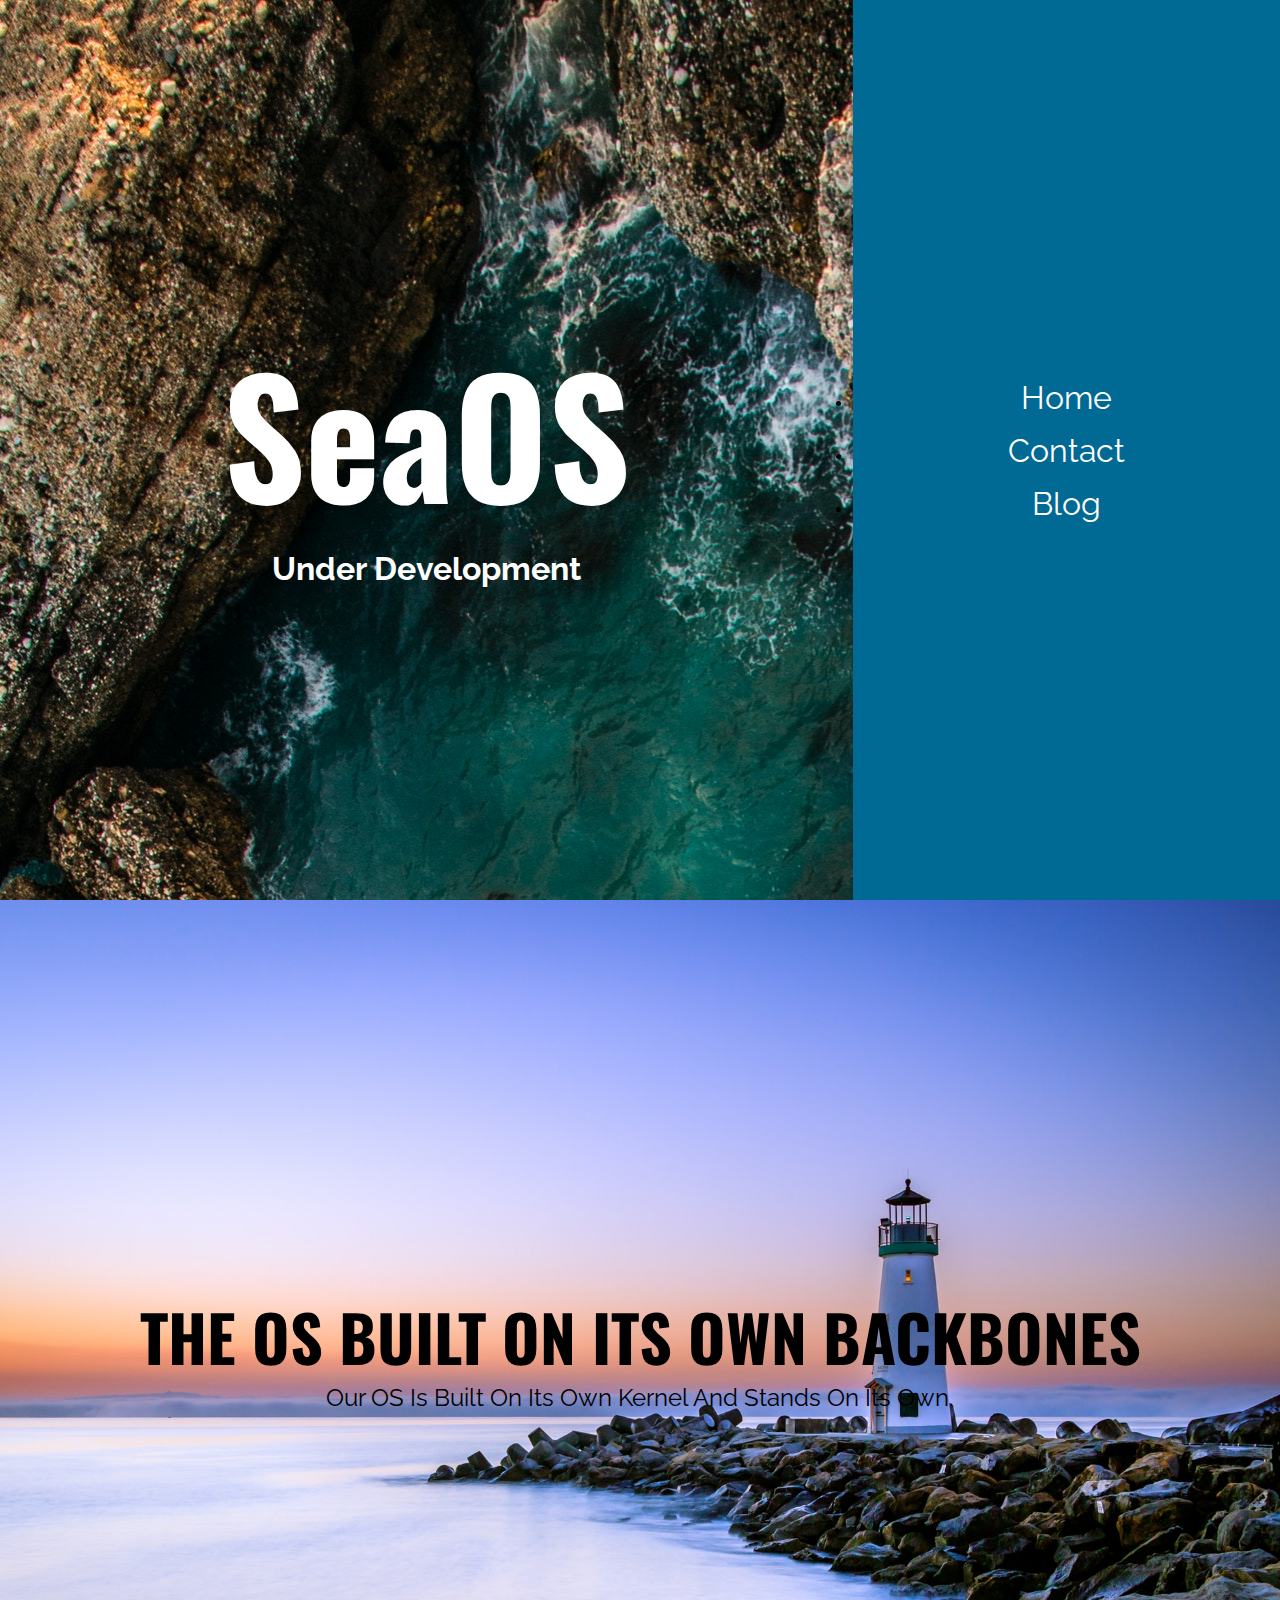
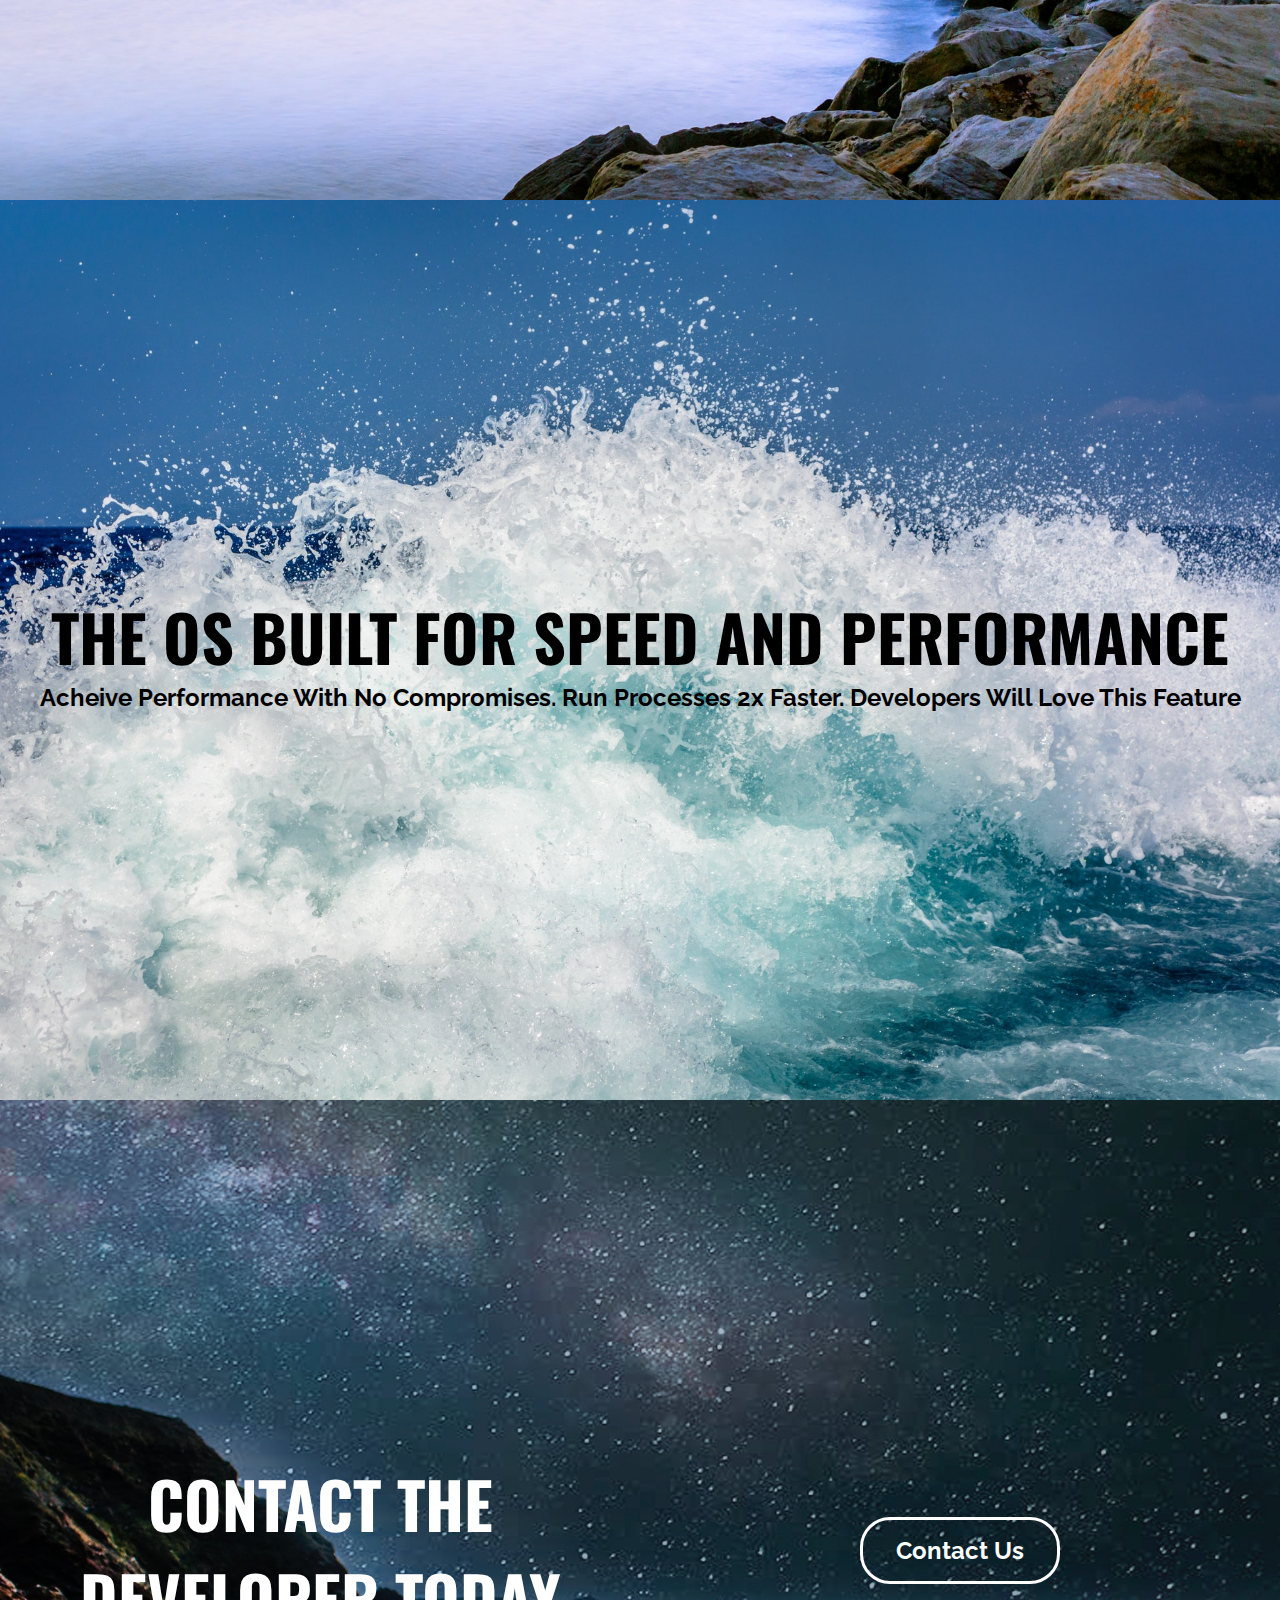
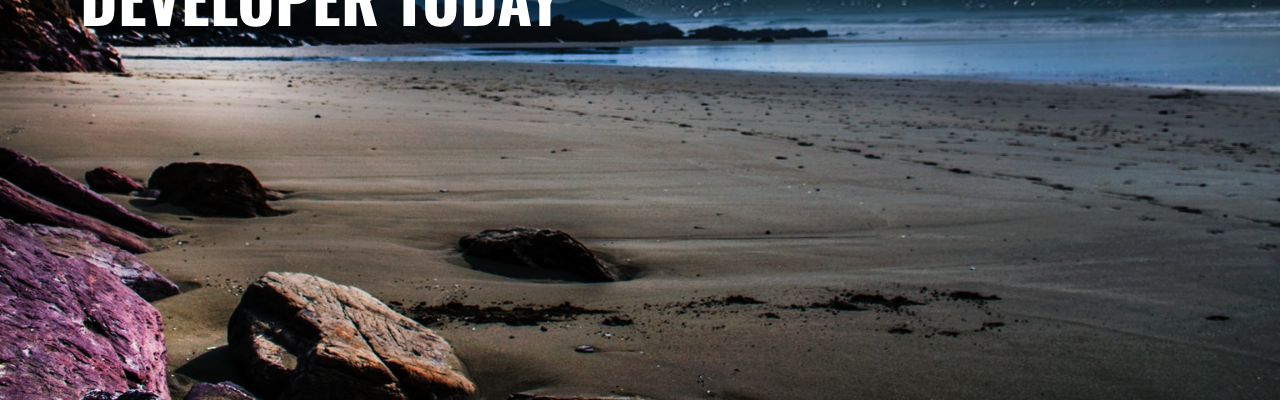
<file: index.html>
<!DOCTYPE html>
<html lang="en">
  <head>
    <meta charset="UTF-8" />
    <meta name="viewport" content="width=device-width, initial-scale=1.0" />
    <meta http-equiv="X-UA-Compatible" content="ie=edge" />
    <link rel="stylesheet" href="css/main.css" />
    <title>SeaOS | Homepage</title>
  </head>

  <body>
    <header>
      <nav>
        <div id="brand">
          <h1>SeaOS</h1>
          <small>Under Development</small>
        </div>
        <div id="main-nav">
          <ul>
            <li>
              <a href="index.html">Home</a>
            </li>
            <li>
              <a href="contact.html">Contact</a>
            </li>
            <li>
              <a href="blog.html">Blog</a>
            </li>
          </ul>
        </div>
      </nav>
    </header>
    <section class="section section-a">
      <div>
        <h2>The OS Built On its own backbones</h2>
        <p>Our OS Is built on its own kernel and stands on its own.</p>
      </div>
    </section>
    <section class="section section-c">
      <div>
        <h2>The OS Built for Speed and Performance</h2>
        <p>
          Acheive Performance with no compromises. Run processes 2x faster.
          Developers will love this feature
        </p>
      </div>
    </section>
    <section class="section-b">
      <div>
        <div>
          <h2>Contact the Developer Today</h2>
        </div>
        <div>
          <a href="contact.html" class="btn">Contact Us</a>
        </div>
      </div>
    </section>
  </body>
</html>
</file>
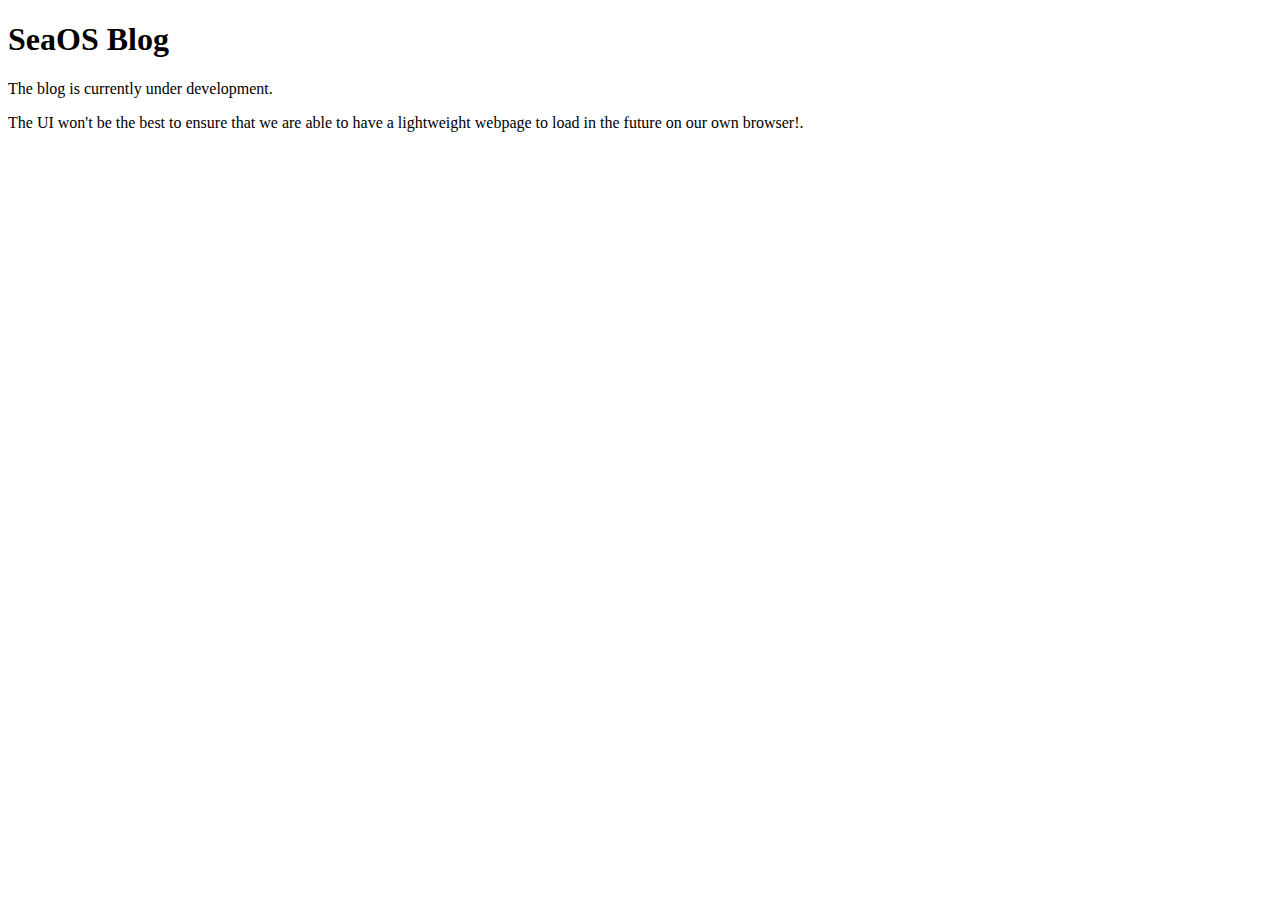
<file: blog.html>
<!DOCTYPE html>
<html lang="en">
  <head>
    <meta charset="UTF-8" />
    <meta name="viewport" content="width=device-width, initial-scale=1.0" />
    <title>Blog | SeaOS</title>
  </head>
  <body>
    <h1>SeaOS Blog</h1>
    <p>The blog is currently under development.</p>
    <p>
      The UI won't be the best to ensure that we are able to have a lightweight
      webpage to load in the future on our own browser!.
    </p>
  </body>
</html>
</file>
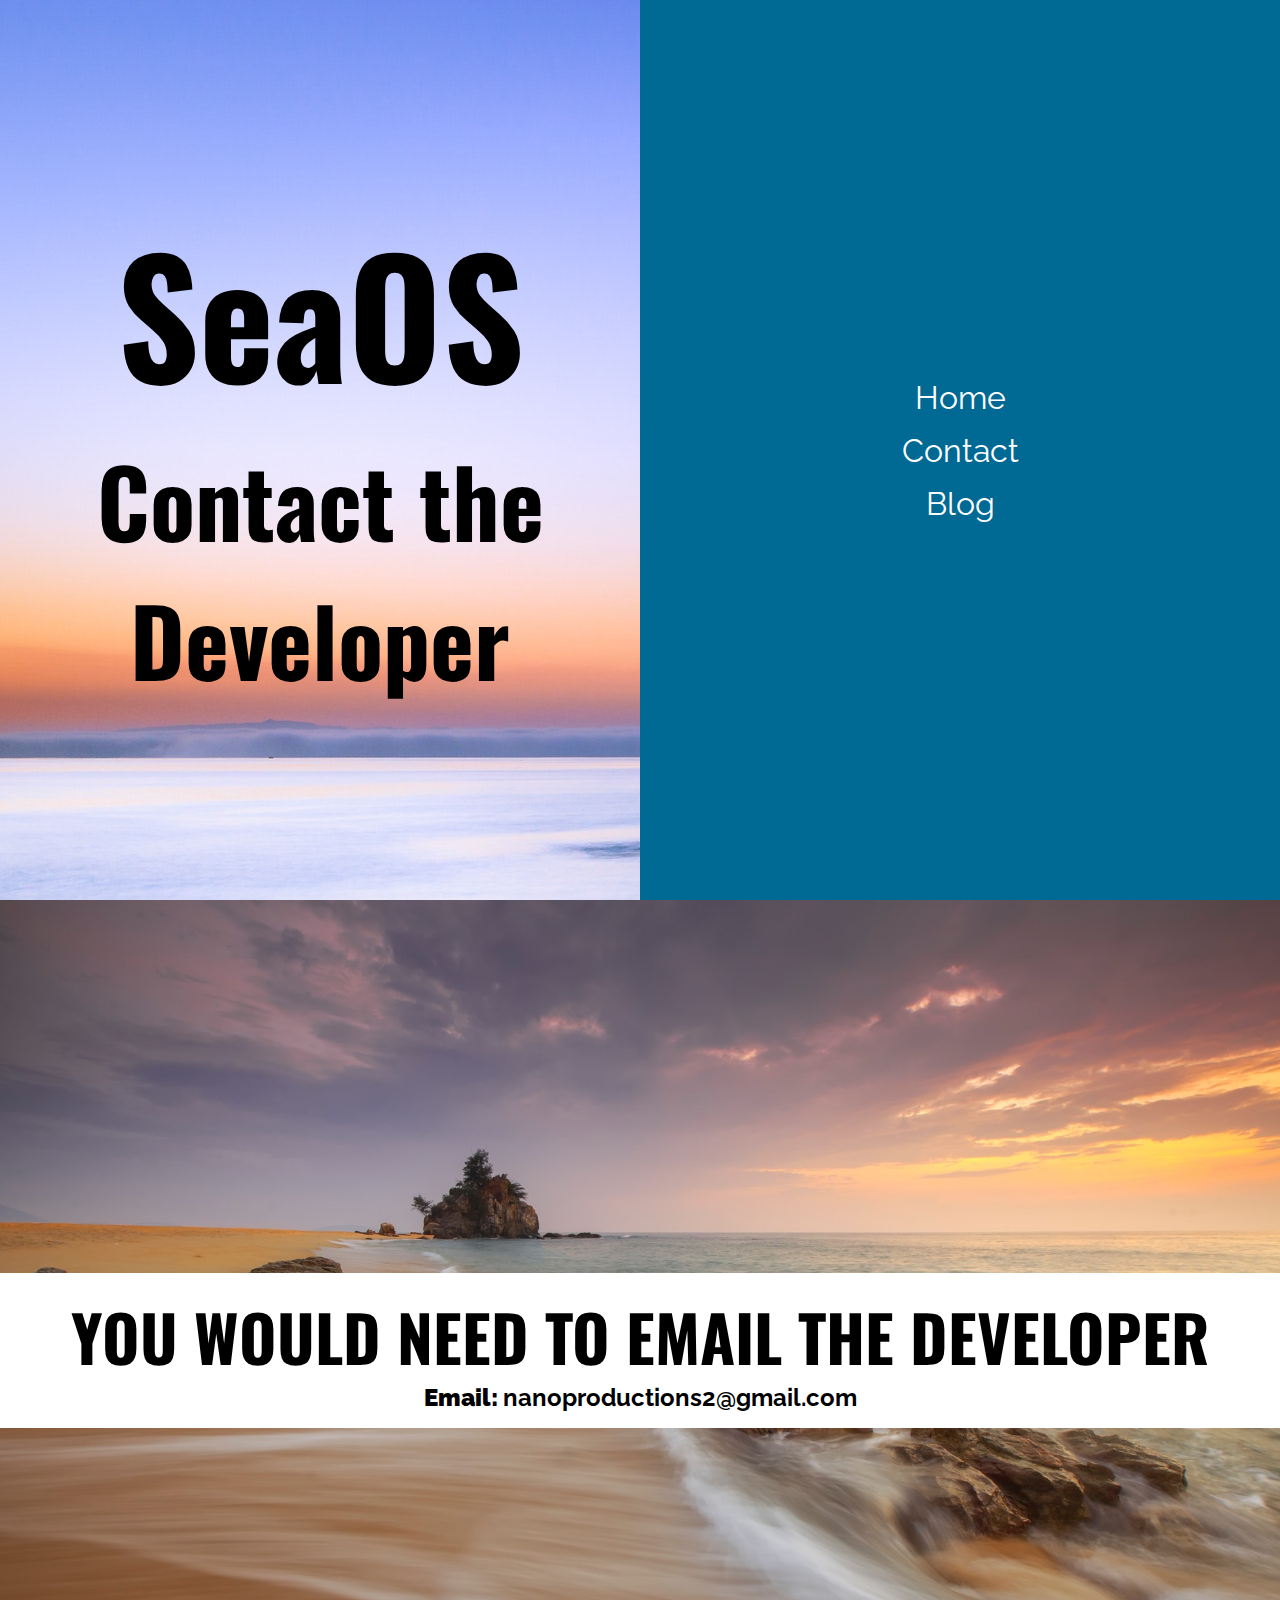
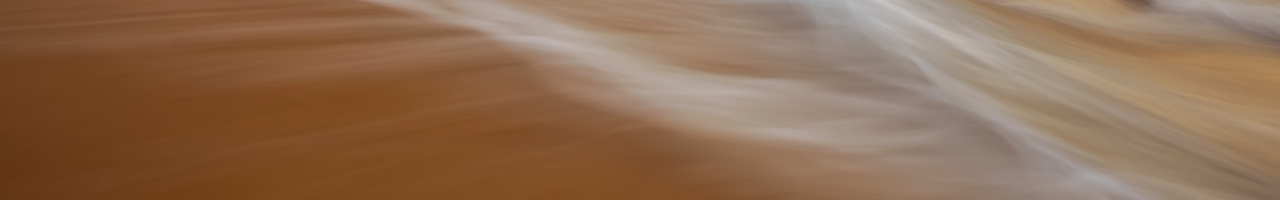
<file: contact.html>
<!DOCTYPE html>
<html lang="en">
  <head>
    <meta charset="UTF-8" />
    <meta name="viewport" content="width=device-width, initial-scale=1.0" />
    <meta http-equiv="X-UA-Compatible" content="ie=edge" />
    <link rel="stylesheet" href="css/contact.css" />
    <title>SeaOS | About</title>
  </head>

  <body>
    <header>
      <nav>
        <div id="brand">
          <h1>SeaOS</h1>
          <h3>Contact the Developer</h3>
        </div>
        <div id="main-nav">
          <ul>
            <li>
              <a href="index.html">Home</a>
            </li>
            <li>
              <a href="contact.html">Contact</a>
            </li>
            <li>
              <a href="blog.html">Blog</a>
            </li>
          </ul>
        </div>
      </nav>
    </header>
    <section class="section">
      <div class="card">
        <h2>You Would Need to Email the Developer</h2>
        <p><strong>Email: </strong>nanoproductions2@gmail.com</p>
      </div>
    </section>
  </body>
</html>
</file>
<file: css/main.css>
/* Font Import */
@import url("https://fonts.googleapis.com/css?family=Oswald|Raleway&display=swap");

/* General Reset */
* {
  margin: 0;
  padding: 0;
  box-sizing: border-box;
}

body {
  font-family: "Raleway", sans-serif;
  background: #0077be;
}

/* Headings Font */
h1,
h2,
h3,
h4,
h5,
h6 {
  font-family: "Oswald", sans-serif;
}

/* Utility Classes */
.btn {
  padding: 1rem 1rem;
  text-decoration: none;
  border: 3px solid white;
  display: block;
  width: 200px;
  margin: 0 auto;
  color: white;
  font-size: 1.5rem;
  transition: all 1s ease-in;
  font-weight: bold;
  border-radius: 30px;
}

.btn:hover {
  background: white;
  color: black;
}

nav {
  display: grid;
  grid-template-columns: 4fr 2fr;
  height: 100vh;
}

header nav #brand {
  display: flex;
  flex-direction: column;
  justify-content: center;
  font-weight: bold;
  color: white;
  text-align: center;
  background: url("../img/aerial-shot-bird-s-eye-view-from-above-392586.jpg")
    no-repeat;
}

header nav #brand h1 {
  font-size: 10rem;
}

header nav #brand small {
  font-size: 2rem;
}

header nav #main-nav {
  display: flex;
  flex-direction: column;
  justify-content: center;
  text-align: center;
  background: #006994;
}

header nav #main-nav ul li a {
  text-decoration: none;
  font-size: 2rem;
  color: white;
  display: block;
  margin: 1rem;
}

.section {
  height: 100vh;
  display: flex;
  flex-direction: column;
  justify-content: center;
  text-align: center;
}

.section-a {
  background: url("../img/beach-dawn-desktop-backgrounds-1532771.jpg") no-repeat
    center/cover;
}

.section div h2 {
  text-transform: uppercase;
  font-size: 4rem;
}

.section div p {
  text-transform: capitalize;
  font-size: 1.5rem;
}

.section-b {
  height: 100vh;
  background: url("../img/beach-cliffs-evening-977736.jpg") no-repeat
    center/cover;
}

.section-b div {
  display: grid;
  grid-template-columns: 1fr 1fr;
  height: 100vh;
}

.section-b div div {
  display: flex;
  flex-direction: column;
  justify-content: center;
  text-align: center;
}

.section-b div div div {
  text-align: center;
}

.section-b div h2 {
  text-transform: uppercase;
  font-size: 4rem;
}

.section-b div p {
  text-transform: capitalize;
  font-size: 1.5rem;
}

.section-b h2 {
  color: white;
}

.section-c {
  background: url("../img/blue-ocean-sea-60004.jpg") no-repeat center/cover;
}

.section-c p {
  font-weight: bold;
}

@media only screen and (max-width: 800px) {
  nav {
    display: grid;
    grid-template-columns: 1fr;
  }

  .section div {
    width: 90%;
    margin: 0 auto;
  }

  .section div h2 {
    font-size: 2.5rem;
  }

  .section div p {
    font-size: 1.3rem;
    font-weight: 800;
  }

  .section-b div {
    grid-template-columns: 1fr;
  }
}
</file>
<file: css/contact.css>
/* Font Import */
@import url("https://fonts.googleapis.com/css?family=Oswald|Raleway&display=swap");

/* General Reset */
* {
  margin: 0;
  padding: 0;
  box-sizing: border-box;
}

body {
  font-family: "Raleway", sans-serif;
  background: #0077be;
}

/* Headings Font */
h1,
h2,
h3,
h4,
h5,
h6 {
  font-family: "Oswald", sans-serif;
}

/* Utility Classes */
.btn {
  padding: 1rem 1rem;
  text-decoration: none;
  border: 3px solid white;
  display: block;
  width: 200px;
  margin: 0 auto;
  color: white;
  font-size: 1.5rem;
  transition: all 1s ease-in;
  font-weight: bold;
  border-radius: 30px;
}

.btn:hover {
  background: white;
  color: black;
}

nav {
  display: grid;
  grid-template-columns: 1fr 1fr;
  height: 100vh;
}

header nav #brand {
  display: flex;
  flex-direction: column;
  justify-content: center;
  font-weight: bold;
  color: black;
  font-size: 5rem;
  text-align: center;
  background: url("../img/beach-dawn-desktop-backgrounds-1532771.jpg") no-repeat;
}

header nav #main-nav {
  display: flex;
  flex-direction: column;
  justify-content: center;
  text-align: center;
  background: #006994;
}

header nav #main-nav li {
  list-style-type: none;
}

header nav #main-nav ul li a {
  text-decoration: none;
  font-size: 2rem;
  color: white;
  display: block;
  margin: 1rem;
}

.section {
  height: 100vh;
  display: flex;
  flex-direction: column;
  justify-content: center;
  text-align: center;
}

.section {
  background: url("../img/beach-bora-bora-flow-21787.jpg") center/cover
    no-repeat;
}

.section div h2 {
  text-transform: uppercase;
  font-size: 4rem;
}

.section div p {
  text-transform: lowercase;
  font-size: 1.5rem;
  font-weight: bold;
}

.section strong {
  text-transform: capitalize;
}

@media only screen and (max-width: 800px) {
  nav {
    display: grid;
    grid-template-columns: 1fr;
  }

  .section div {
    width: 90%;
    margin: 0 auto;
  }

  .section div h2 {
    font-size: 2.5rem;
  }

  .section div p {
    font-size: 1.3rem;
    font-weight: 800;
  }
}

.card {
  padding: 1rem;
  background-color: white;
  color: black;
}
</file>
